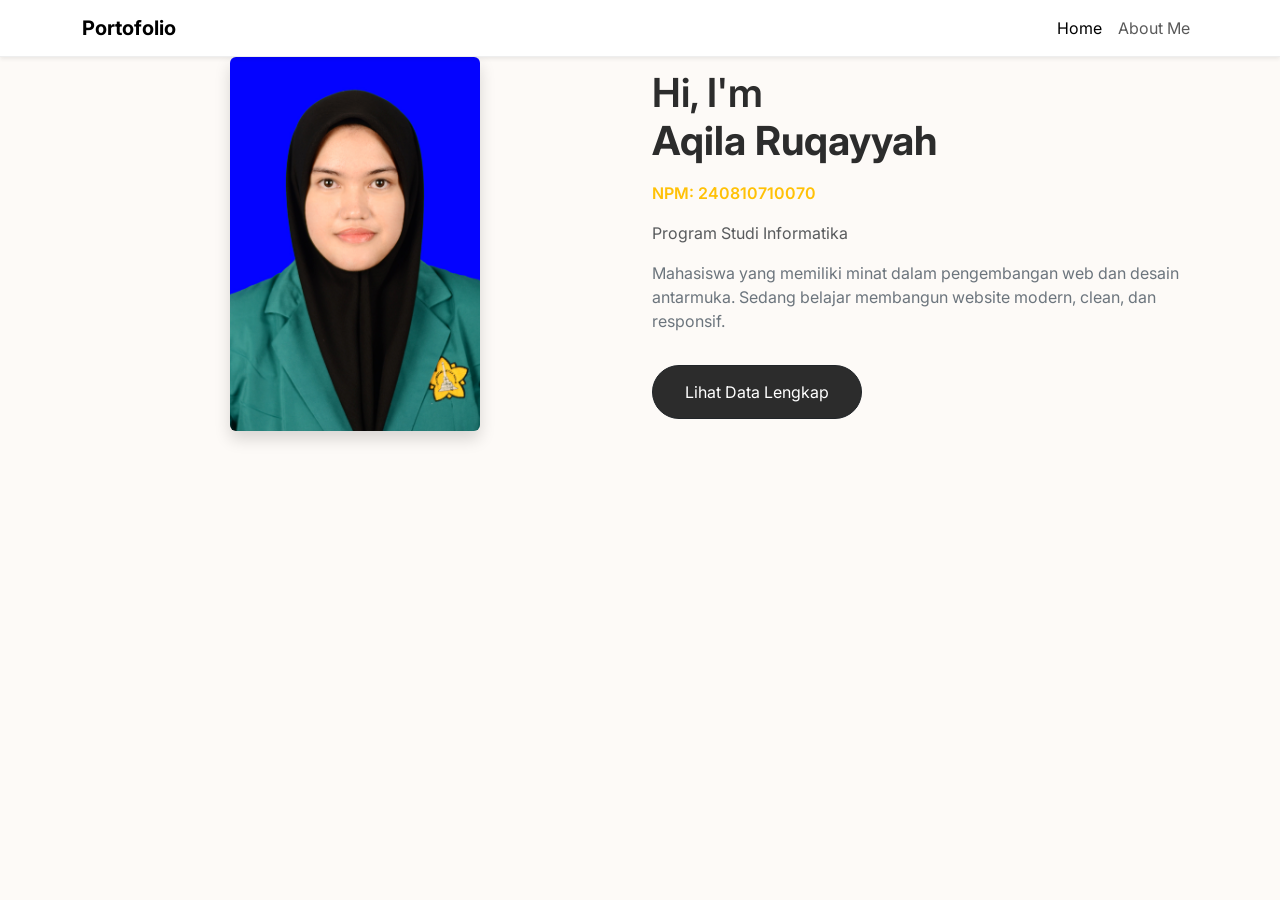
<file: index.html>
<!DOCTYPE html>
<html lang="id">
<head>
    <meta charset="UTF-8">
    <meta name="viewport" content="width=device-width, initial-scale=1">
    <title>Home - Portofolio</title>

    <!-- Google Font -->
    <link href="https://fonts.googleapis.com/css2?family=Inter:wght@300;400;600;700&display=swap" rel="stylesheet">

    <!-- Bootstrap -->
    <link href="https://cdn.jsdelivr.net/npm/bootstrap@5.3.3/dist/css/bootstrap.min.css" rel="stylesheet">

    <link rel="stylesheet" href="style.css">
</head>
<body>

<!-- NAVBAR -->
<nav class="navbar navbar-expand-lg navbar-light bg-white shadow-sm sticky-top">
  <div class="container">
    <a class="navbar-brand fw-bold">Portofolio</a>

    <button class="navbar-toggler" type="button" data-bs-toggle="collapse" data-bs-target="#navbarNav">
      <span class="navbar-toggler-icon"></span>
    </button>

    <div class="collapse navbar-collapse justify-content-end" id="navbarNav">
      <ul class="navbar-nav">
        <li class="nav-item">
          <a class="nav-link active" href="index.html">Home</a>
        </li>
        <li class="nav-item">
          <a class="nav-link" href="about.html">About Me</a>
        </li>
      </ul>
    </div>
  </div>
</nav>

<!-- HERO -->
<div class="container" style="min-height: 85vh;">
  <div class="row align-items-center">

    <div class="col-md-6 text-center">
      <img src="images/foto.jpeg" class="img-fluid rounded shadow" style="max-width:250px;">
    </div>

    <div class="col-md-6">
      <h1 class="fw-semibold">
        Hi, I'm
        <span class="fw-bold d-block">Aqila Ruqayyah</span>
      </h1>

      <p class="fw-semibold text-warning mt-3">NPM: 240810710070</p>
      <p class="text-muted">Program Studi Informatika</p>

      <p class="mt-3 text-secondary">
        Mahasiswa yang memiliki minat dalam pengembangan web dan desain antarmuka. Sedang belajar membangun website modern, clean, dan responsif.
      </p>

      <a href="about.html" class="btn btn-outline-dark mt-3">Lihat Data Lengkap</a>
    </div>

  </div>
</div>

<script src="https://cdn.jsdelivr.net/npm/bootstrap@5.3.3/dist/js/bootstrap.bundle.min.js"></script>

</body>
</html>
</file>
<file: style.css>
/* ===== RESET ===== */
* {
    margin: 0;
    padding: 0;
    box-sizing: border-box;
}

body {
    font-family: 'Inter', sans-serif;
    background: #fdfaf7;
    color: #2c2c2c;
}

/* ===== NAVBAR ===== */
nav {
    background: white;
    padding: 25px 0;
    border-bottom: 1px solid #eee;
    position: sticky;
    top: 0;
    z-index: 1000;
}

.nav-container {
    max-width: 1150px;
    margin: auto;
    display: flex;
    justify-content: space-between;
    align-items: center;
}

.logo {
    font-weight: 700;
    letter-spacing: 2px;
    font-size: 16px;
}

.menu a {
    text-decoration: none;
    margin-left: 35px;
    color: #666;
    font-weight: 500;
    transition: 0.3s;
}

.menu a:hover {
    color: #d97757;
}

/* ===== HERO ===== */
.hero {
    max-width: 1150px;
    margin: auto;
    min-height: 85vh;
    display: grid;
    grid-template-columns: 1fr 1fr;
    align-items: center;
    gap: 60px;
    padding: 0 20px;
}

.hero-left {
    display: flex;
    justify-content: center;
}

.hero-left img {
    width: 320px;
    border-radius: 24px;
    box-shadow: 0 30px 60px rgba(0,0,0,0.08);
}

.hero-right h1 {
    font-size: 42px; /* sedikit diperkecil biar balance */
    font-weight: 600;
    line-height: 1.2;
}

.hero-right h1 span {
    display: block;
    font-weight: 700;
}

.npm {
    margin-top: 15px;
    font-weight: 600;
    color: #d97757;
}

.jurusan {
    margin-top: 5px;
    color: #888;
}

.deskripsi {
    margin-top: 25px;
    max-width: 450px;
    line-height: 1.8;
    color: #555;
}

.btn {
    display: inline-block;
    margin-top: 35px;
    padding: 14px 32px;
    background: #2c2c2c;
    color: white;
    text-decoration: none;
    border-radius: 40px;
    transition: 0.3s;
}

.btn:hover {
    background: #d97757;
    transform: translateY(-3px);
}

/* ===== ABOUT ===== */
.about-section {
    max-width: 1150px;
    margin: 100px auto;
    padding: 0 20px;
}

.about-section h1 {
    font-size: 34px;
    margin-bottom: 50px;
    text-align: center;
}

.about-grid {
    display: grid;
    grid-template-columns: 1.3fr 1fr;
    gap: 40px;
}

.about-right {
    display: flex;
    flex-direction: column;
    gap: 25px;
}

/* ===== CARD STYLE (SEMUA BOX PUTIH KONSISTEN) ===== */
.card-box {
    background: white;
    padding: 35px;
    border-radius: 20px;
    box-shadow: 0 20px 50px rgba(0,0,0,0.05);
}

.card-box h2 {
    margin-bottom: 25px;
    font-size: 20px;
    color: #d97757;
}

/* ===== TABLE ===== */
table {
    width: 100%;
    border-collapse: collapse;
}

th, td {
    padding: 12px 0;
    border-bottom: 1px solid #eee;
    text-align: left;
}

th {
    font-weight: 600;
    color: #666;
}

/* ===== LIST ===== */
.card-box ul {
    list-style: disc;
    padding-left: 20px;
}

.card-box ul li {
    margin-bottom: 10px;
    color: #555;
}

/* ===== CONTACT ICONS ===== */
.contact-icons {
    display: flex;
    gap: 20px;
    margin-top: 10px;
}

.contact-icons img {
    width: 38px;
    height: 38px;
    transition: 0.3s ease;
    cursor: pointer;
}

.contact-icons img:hover {
    transform: scale(1.15);
}

/* ===== RESPONSIVE ===== */
@media (max-width: 900px) {

    .hero {
        grid-template-columns: 1fr;
        text-align: center;
        min-height: auto;
        padding: 60px 20px;
    }

    .about-grid {
        grid-template-columns: 1fr;
    }
}

/* ANIMATION */
.fade-in {
    animation: fadeIn 1s ease;
}

@keyframes fadeIn {
    from {
        opacity: 0;
        transform: translateY(20px);
    }
    to {
        opacity: 1;
        transform: translateY(0);
    }
}

/* CARD HOVER */
.card {
    transition: 0.3s ease;
}

.card:hover {
    transform: translateY(-8px);
    box-shadow: 0 25px 60px rgba(0,0,0,0.1);
}

.navbar-toggler {
    border: none;
}

.navbar-toggler-icon {
    background-image: url("data:image/svg+xml,%3csvg xmlns='http://www.w3.org/2000/svg' fill='none' viewBox='0 0 30 30'%3e%3cpath stroke='rgba%280,0,0,0.7%29' stroke-linecap='round' stroke-miterlimit='10' stroke-width='2' d='M4 7h22M4 15h22M4 23h22'/%3e%3c/svg%3e");
}

.navbar-toggler {
    border: none;
}
</file>
